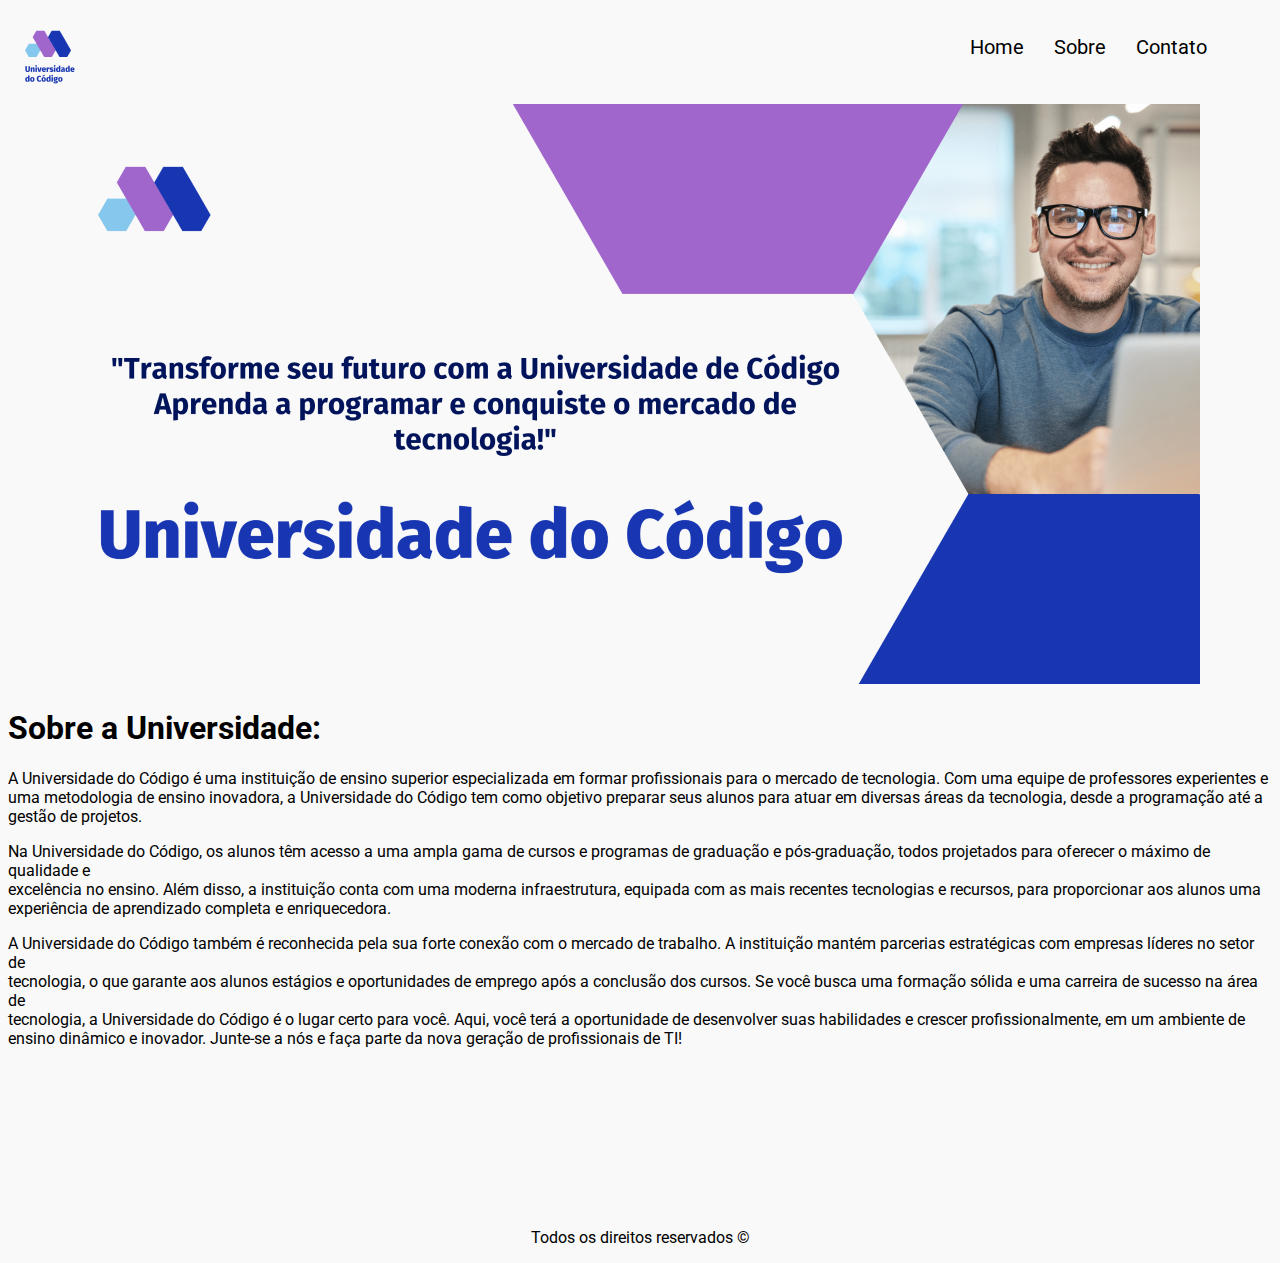
<file: index.html>
<!DOCTYPE html>
<html lang="pt-br">
<head>
    <title>Institucional</title>
    <meta charset="UTF-8">
    <meta name="viewport" content="width=device-width, initial-scale=1.0">
    <link href="styles/styles.css" rel="stylesheet">
</head>
<body>
    <div class="cabe">
        <a href="home.html">Home </a>
        <a href="sobre.html">Sobre </a>
        <a href="contato.html">Contato </a>
    </div>
    <div class="logo">
        <img src="img/logo (1) 1.png" alt="logo">
    </div>
    
    <div class="principal">
        <img src="img/Banner.png" alt="principal">
    </div>

    <div class="texto">
        <h1>Sobre a Universidade:</h1>
        <p>A Universidade do Código é uma instituição de ensino superior especializada em formar profissionais para o mercado de tecnologia. Com uma equipe de professores experientes e <br> uma metodologia de ensino inovadora, a Universidade do Código tem como objetivo preparar seus alunos para atuar em diversas áreas da tecnologia, desde a programação até a <br> gestão de projetos.</p>
        <p>Na Universidade do Código, os alunos têm acesso a uma ampla gama de cursos e programas de graduação e pós-graduação, todos projetados para oferecer o máximo de qualidade e <br> excelência no ensino. Além disso, a instituição conta com uma moderna infraestrutura, equipada com as mais recentes tecnologias e recursos, para proporcionar aos alunos uma <br> experiência de aprendizado completa e enriquecedora.</p>
        <p>A Universidade do Código também é reconhecida pela sua forte conexão com o mercado de trabalho. A instituição mantém parcerias estratégicas com empresas líderes no setor de <br> tecnologia, o que garante aos alunos estágios e oportunidades de emprego após a conclusão dos cursos. Se você busca uma formação sólida e uma carreira de sucesso na área de <br> tecnologia, a Universidade do Código é o lugar certo para você. Aqui, você terá a oportunidade de desenvolver suas habilidades e crescer profissionalmente, em um ambiente de <br> ensino dinâmico e inovador. Junte-se a nós e faça parte da nova geração de profissionais de TI!</p>
    </div>

    <p class="direitos">Todos os direitos reservados ©</p>

</body>
</html>
</file>
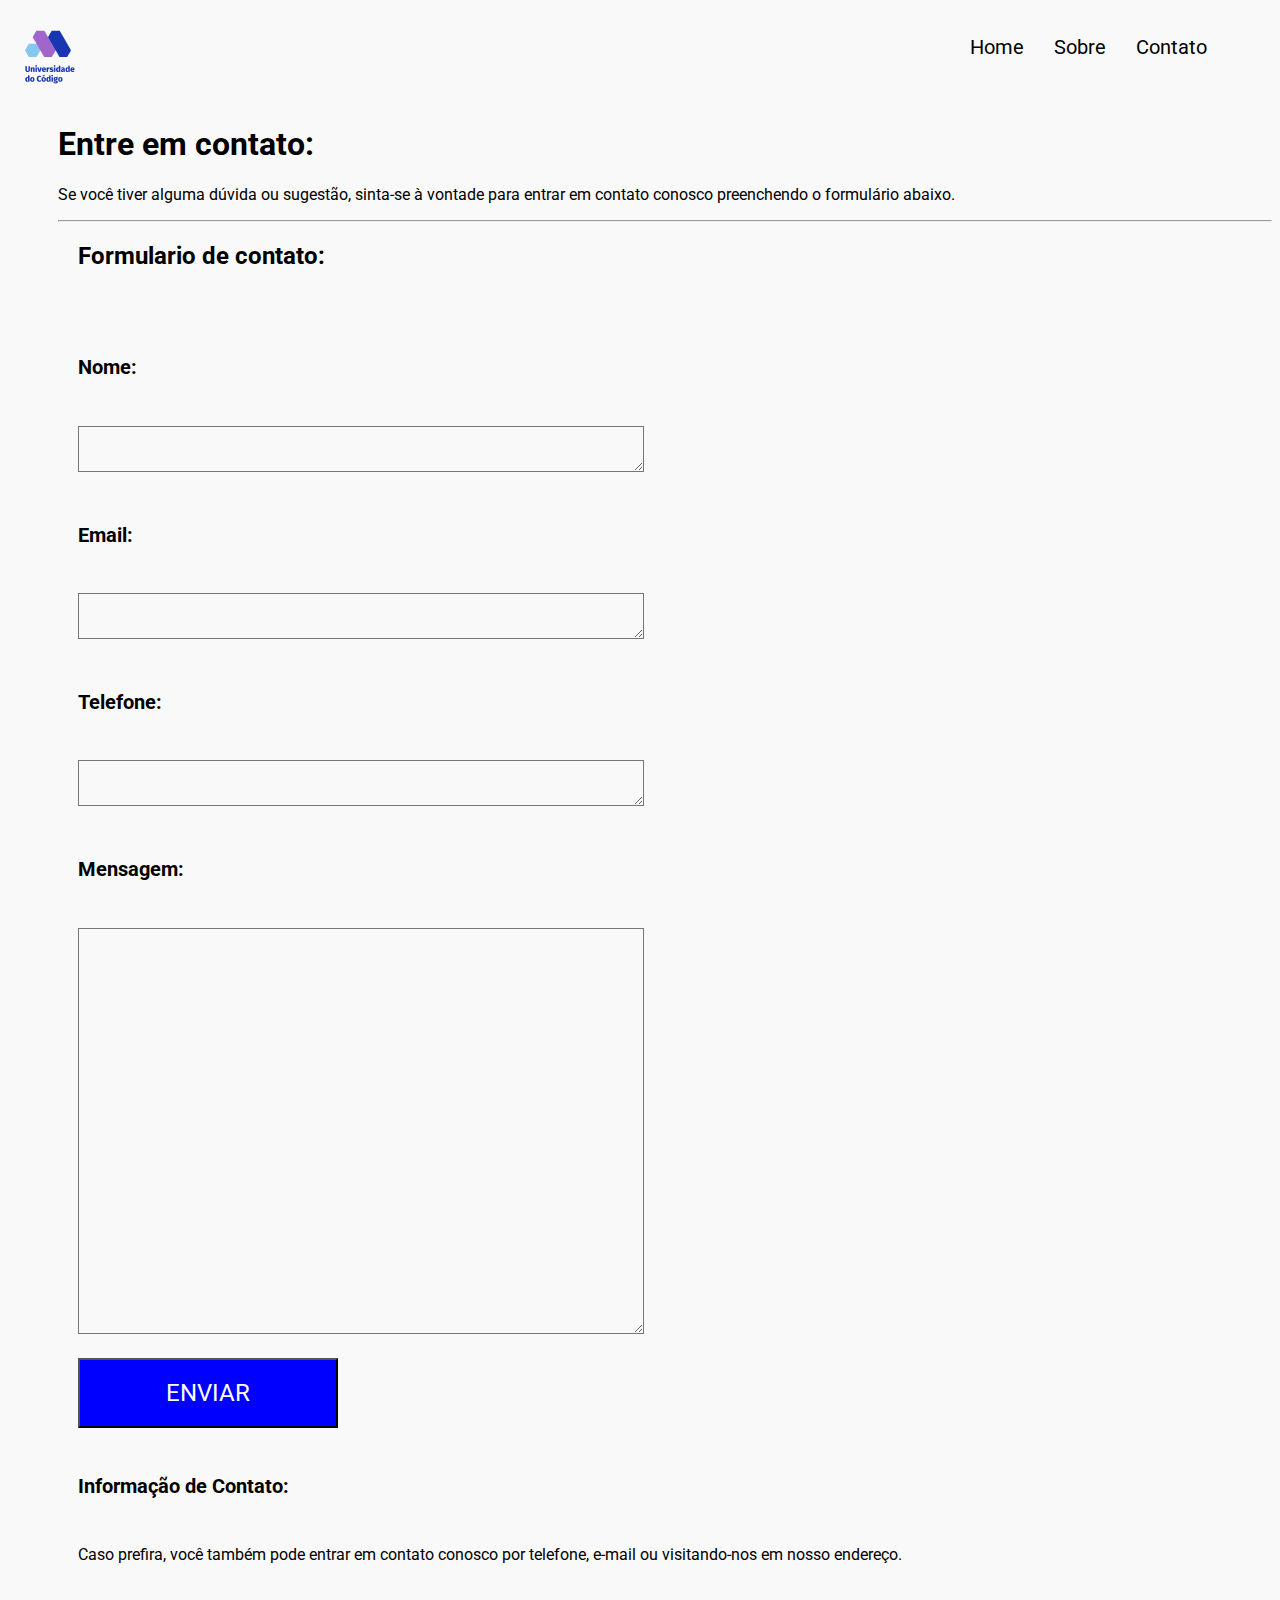
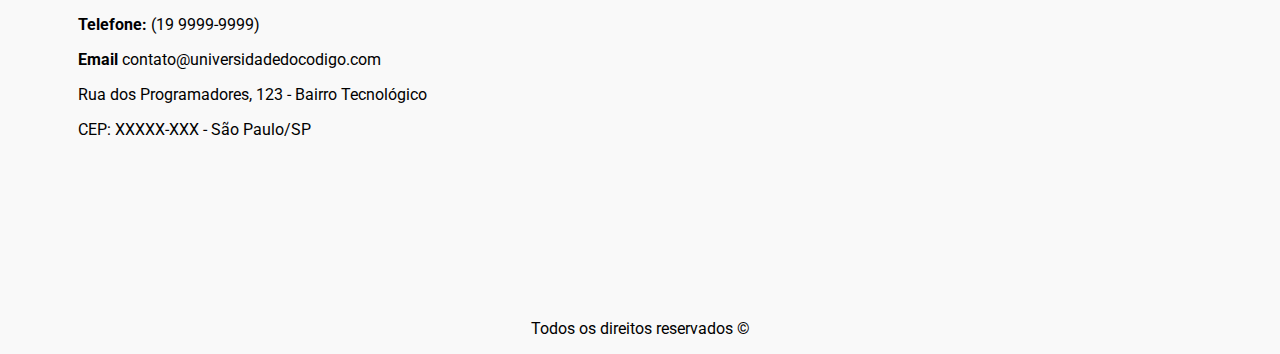
<file: contato.html>
<!DOCTYPE html>
<html lang="pt-br">
<head>
    <title>Institucional</title>
    <meta charset="UTF-8">
    <meta name="viewport" content="width=device-width, initial-scale=1.0">
    <link href="styles/styles.css" rel="stylesheet">
    <link href="styles/Style_contato.css" rel="stylesheet">
</head>
<body>
    <div class="cabe">
        <a href="home.html">Home </a>
        <a href="sobre.html">Sobre </a>
        <a href="contato.html">Contato </a>
    </div>
    <div class="logo">
        <img src="img/logo (1) 1.png" alt="logo">
    </div>

    <div class="corpo"
        <div class="txt02">
            <h1>Entre em contato:</h1>
            <p>Se você tiver alguma dúvida ou sugestão, sinta-se à vontade para entrar em contato conosco preenchendo o formulário abaixo.</p>
            <hr>
            <div class="formulario">
                <h2>Formulario de contato:</h2>
                <br>
                <h6>Nome:</h6>
                <textarea placeholder="" ></textarea>
                <h6>Email:</h6>
                <textarea placeholder="" ></textarea>
                <h6>Telefone:</h6>
                <textarea placeholder="" ></textarea>
                <h6>Mensagem:</h6>
                <textarea class="maior" placeholder="" ></textarea>
            </div>
        </div>
        <div class="bot">
            <button>ENVIAR</button>
        </div>
        <div class="info">
            <h6>Informação de Contato:</h6>
            <p>Caso prefira, você também pode entrar em contato conosco por telefone, e-mail ou visitando-nos em nosso endereço.</p>
            <br>
            <p><strong>Telefone:</strong> (19 9999-9999)</p>
            <p><strong>Email</strong> contato@universidadedocodigo.com</p>
            <p>Rua dos Programadores, 123 - Bairro Tecnológico</p>
            <p>CEP: XXXXX-XXX - São Paulo/SP</p>
        </div>
        <p class="direitos">Todos os direitos reservados ©</p>
    </div>
</body>
</file>
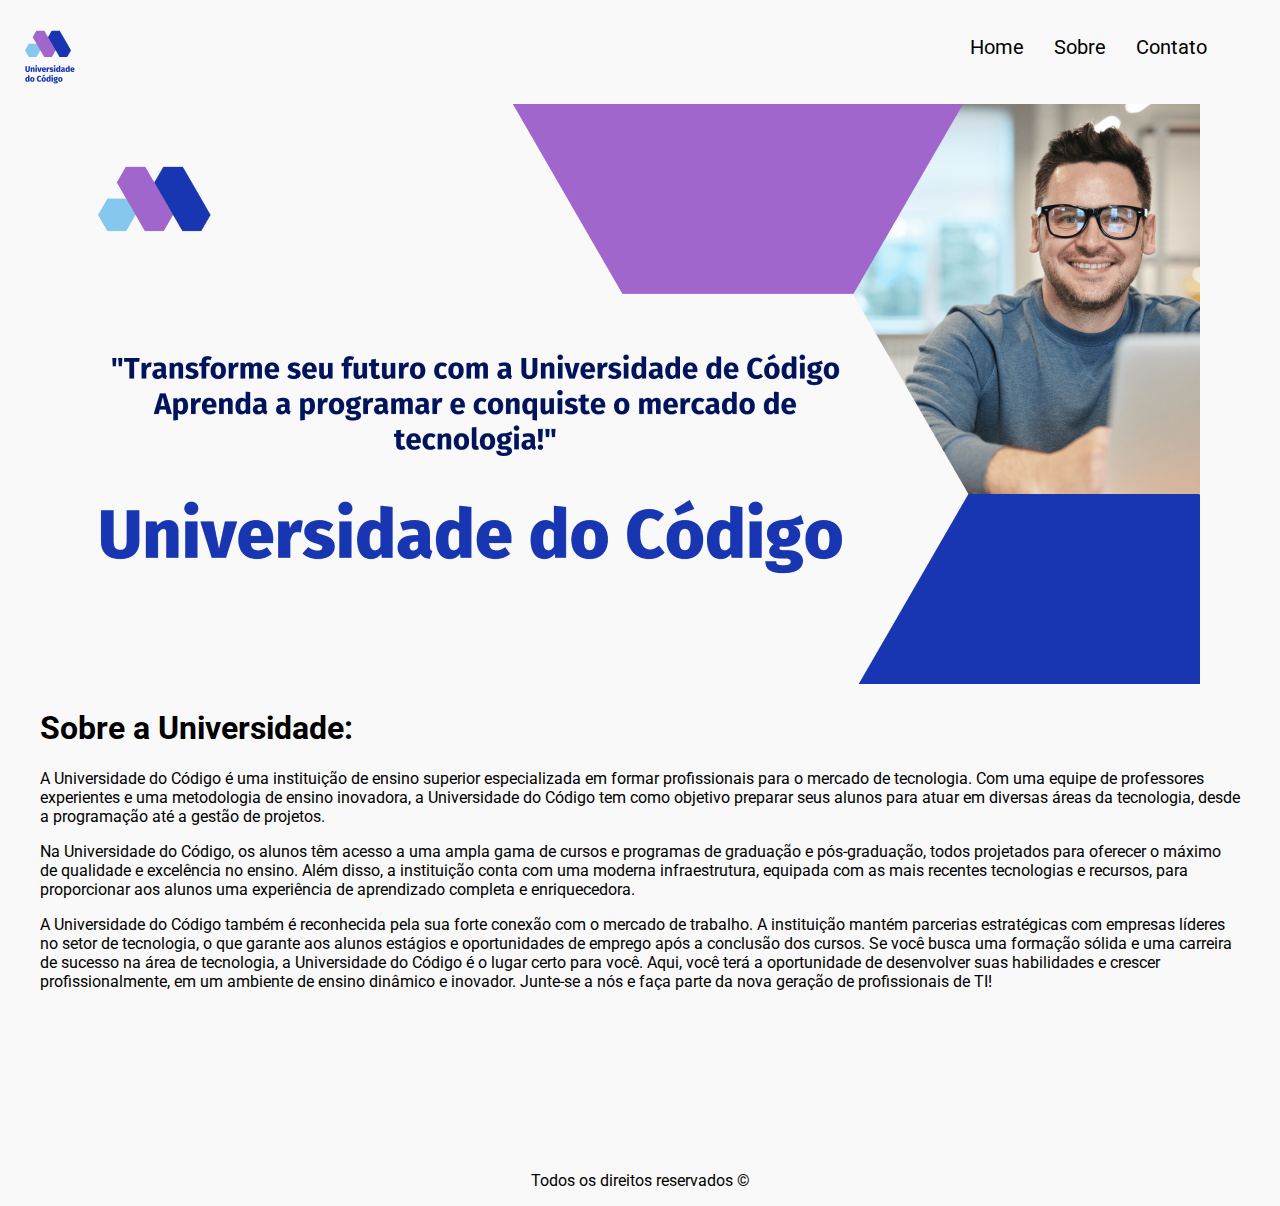
<file: home.html>
<!DOCTYPE html>
<html lang="pt-br">
<head>
    <title>Institucional</title>
    <meta charset="UTF-8">
    <meta name="viewport" content="width=device-width, initial-scale=1.0">
    <link href="styles/styles.css" rel="stylesheet">
</head>
<body>
    <div class="cabe">
        <a class="home" href="home.html">Home </a>
        <a class="sobre" href="sobre.html">Sobre  </a>
        <a class="contato" href="contato.html">Contato  </a>
    </div>
    <div class="logo">
        <img src="img/logo (1) 1.png" alt="logo">
    </div>
    
    <div class="principal">
    
        <img src="img/Banner.png" alt="principal">
        <h1>Sobre a Universidade:</h1>
        <p>A Universidade do Código é uma instituição de ensino superior especializada em formar profissionais para o mercado de tecnologia. Com uma equipe de professores experientes e uma metodologia de ensino inovadora, a Universidade do Código tem como objetivo preparar seus alunos para atuar em diversas áreas da tecnologia, desde a programação até a gestão de projetos.
        <p>Na Universidade do Código, os alunos têm acesso a uma ampla gama de cursos e programas de graduação e pós-graduação, todos projetados para oferecer o máximo de qualidade e excelência no ensino. Além disso, a instituição conta com uma moderna infraestrutura, equipada com as mais recentes tecnologias e recursos, para proporcionar aos alunos uma experiência de aprendizado completa e enriquecedora.</p>
        <p>A Universidade do Código também é reconhecida pela sua forte conexão com o mercado de trabalho. A instituição mantém parcerias estratégicas com empresas líderes no setor de tecnologia, o que garante aos alunos estágios e oportunidades de emprego após a conclusão dos cursos. Se você busca uma formação sólida e uma carreira de sucesso na área de tecnologia, a Universidade do Código é o lugar certo para você. Aqui, você terá a oportunidade de desenvolver suas habilidades e crescer profissionalmente, em um ambiente de ensino dinâmico e inovador. Junte-se a nós e faça parte da nova geração de profissionais de TI!</p>
    
    </div>
    <p class="direitos">Todos os direitos reservados ©</p>

</body>
</html>
</file>
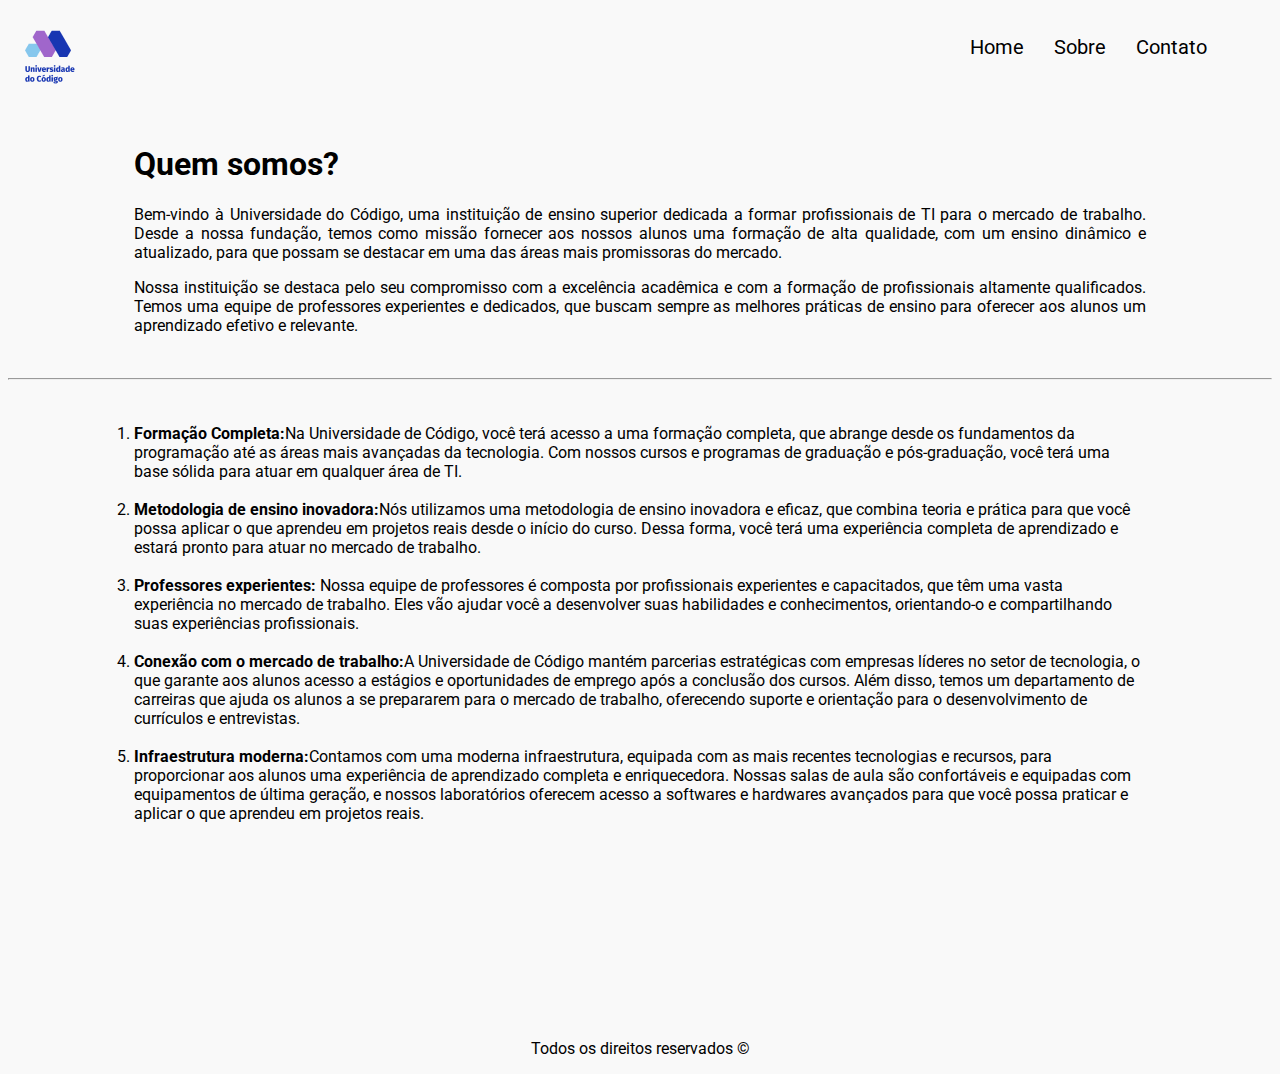
<file: sobre.html>
<!DOCTYPE html>
<html lang="pt-br">
<head>
    <title>Institucional</title>
    <meta charset="UTF-8">
    <meta name="viewport" content="width=device-width, initial-scale=1.0">
    <link href="styles/styles.css" rel="stylesheet">
    <link href="styles/style_sobre.css" rel="stylesheet">
</head>
<body>
    <div class="cabe">
        <a href="home.html">Home </a>
        <a href="sobre.html">Sobre </a>
        <a href="contato.html">Contato </a>
    </div>
    <div class="logo">
        <img src="img/logo (1) 1.png" alt="logo">
    </div>
    <div class="txt01">
        <h1>Quem somos?</h1>
        <p>Bem-vindo à Universidade do Código, uma instituição de ensino superior dedicada a formar profissionais de TI para o mercado de trabalho. Desde a nossa fundação, temos como missão fornecer aos nossos alunos uma formação de alta qualidade, com um ensino dinâmico e atualizado, para que possam se destacar em uma das áreas mais promissoras do mercado.</p>
        <p>Nossa instituição se destaca pelo seu compromisso com a excelência acadêmica e com a formação de profissionais altamente qualificados. Temos uma equipe de professores experientes e dedicados, que buscam sempre as melhores práticas de ensino para oferecer aos alunos um aprendizado efetivo e relevante.</p>
    </div>
    <hr />
    <div class="lista">
        <ol>
            <li><strong>Formação Completa:</strong>Na Universidade de Código, você terá acesso a uma formação completa, que abrange desde os fundamentos da programação até as áreas mais avançadas da tecnologia. Com nossos cursos e programas de graduação e pós-graduação, você terá uma base sólida para atuar em qualquer área de TI.</li>
            <br>
            <li><strong>Metodologia de ensino inovadora:</strong>Nós utilizamos uma metodologia de ensino inovadora e eficaz, que combina teoria e prática para que você possa aplicar o que aprendeu em projetos reais desde o início do curso. Dessa forma, você terá uma experiência completa de aprendizado e estará pronto para atuar no mercado de trabalho.</li>
            <br>
            <li><strong>Professores experientes:</strong> Nossa equipe de professores é composta por profissionais experientes e capacitados, que têm uma vasta experiência no mercado de trabalho. Eles vão ajudar você a desenvolver suas habilidades e conhecimentos, orientando-o e compartilhando suas experiências profissionais.</li>
            <br>
            <li><strong>Conexão com o mercado de trabalho:</strong>A Universidade de Código mantém parcerias estratégicas com empresas líderes no setor de tecnologia, o que garante aos alunos acesso a estágios e oportunidades de emprego após a conclusão dos cursos. Além disso, temos um departamento de carreiras que ajuda os alunos a se prepararem para o mercado de trabalho, oferecendo suporte e orientação para o desenvolvimento de currículos e entrevistas.</li>
            <br>
            <li><strong>Infraestrutura moderna:</strong>Contamos com uma moderna infraestrutura, equipada com as mais recentes tecnologias e recursos, para proporcionar aos alunos uma experiência de aprendizado completa e enriquecedora. Nossas salas de aula são confortáveis e equipadas com equipamentos de última geração, e nossos laboratórios oferecem acesso a softwares e hardwares avançados para que você possa praticar e aplicar o que aprendeu em projetos reais.</li>
        </ol>
    </div>
    <p class="direitos">Todos os direitos reservados ©</p>
</file>
<file: styles/styles.css>
@import url('https://fonts.googleapis.com/css2?family=Roboto:ital,wght@0,100;0,300;0,400;0,500;0,700;0,900;1,100;1,300;1,400;1,500;1,700;1,900&display=swap');

*{
    background-color: #f9f9f9;
    font-family: "Roboto";
    
}

.cabe  {
    float: right;
    margin-top: 15px;
    margin-right: 40px;
    
}

.cabe > a {
    color: black;
    font-size: 20px;
    text-decoration: none;
    margin-right: 25px;
}


.logo {
    max-width: 50px;
    margin-top: 20px;
}

.principal {
    width: 1200px;
    margin-left: auto;
    margin-right: auto;
}

.principal > p {
    text-align: left;
    margin-left: auto;
    margin-right: auto;
}

.principal > h1 {
    font: bolder;
}

.direitos {
    text-align: center;
    margin-top: 180px;  
}
</file>
<file: styles/Style_contato.css>
.corpo {
    margin-left: 50px;
}

.formulario {
    margin: 20px;
}

.formulario > textarea {
    width: 560px;
    height: 40px;
}

.formulario > h6 {
    font-size: 20px;
}

.formulario .maior {
    width: 560px;
    height: 400px;
}

.bot > button{
    margin-left: 70px;
    font-size: 24px;
    background-color: blue;
    color: rgb(255, 255, 255);
    width: 260px;
    height: 70px;
}

.info {
    margin-left: 70px;
}

.info > p{
    font-size: 16px;
}

.info > h6 {
    font-size: 20px;
}
</file>
<file: styles/style_sobre.css>
.txt01 {
    width: 80%;
    margin: 0 auto;
    padding: 20px;
    line-height: 1,6;
    
}

.txt01 > h1 {
    text-align: left;
    text-align: justify;
}

.txt01 > p {
    margin-bottom: 15px;
    text-align: justify;
}

.lista {
    width: 80%;
    margin: 0 auto;
    padding: 20px;
    line-height: 1,6;
}

.lista > li {
    margin-bottom: 15px;
    text-align: justify;
}

.lista > ol {
    padding-left: 0;
}
</file>
